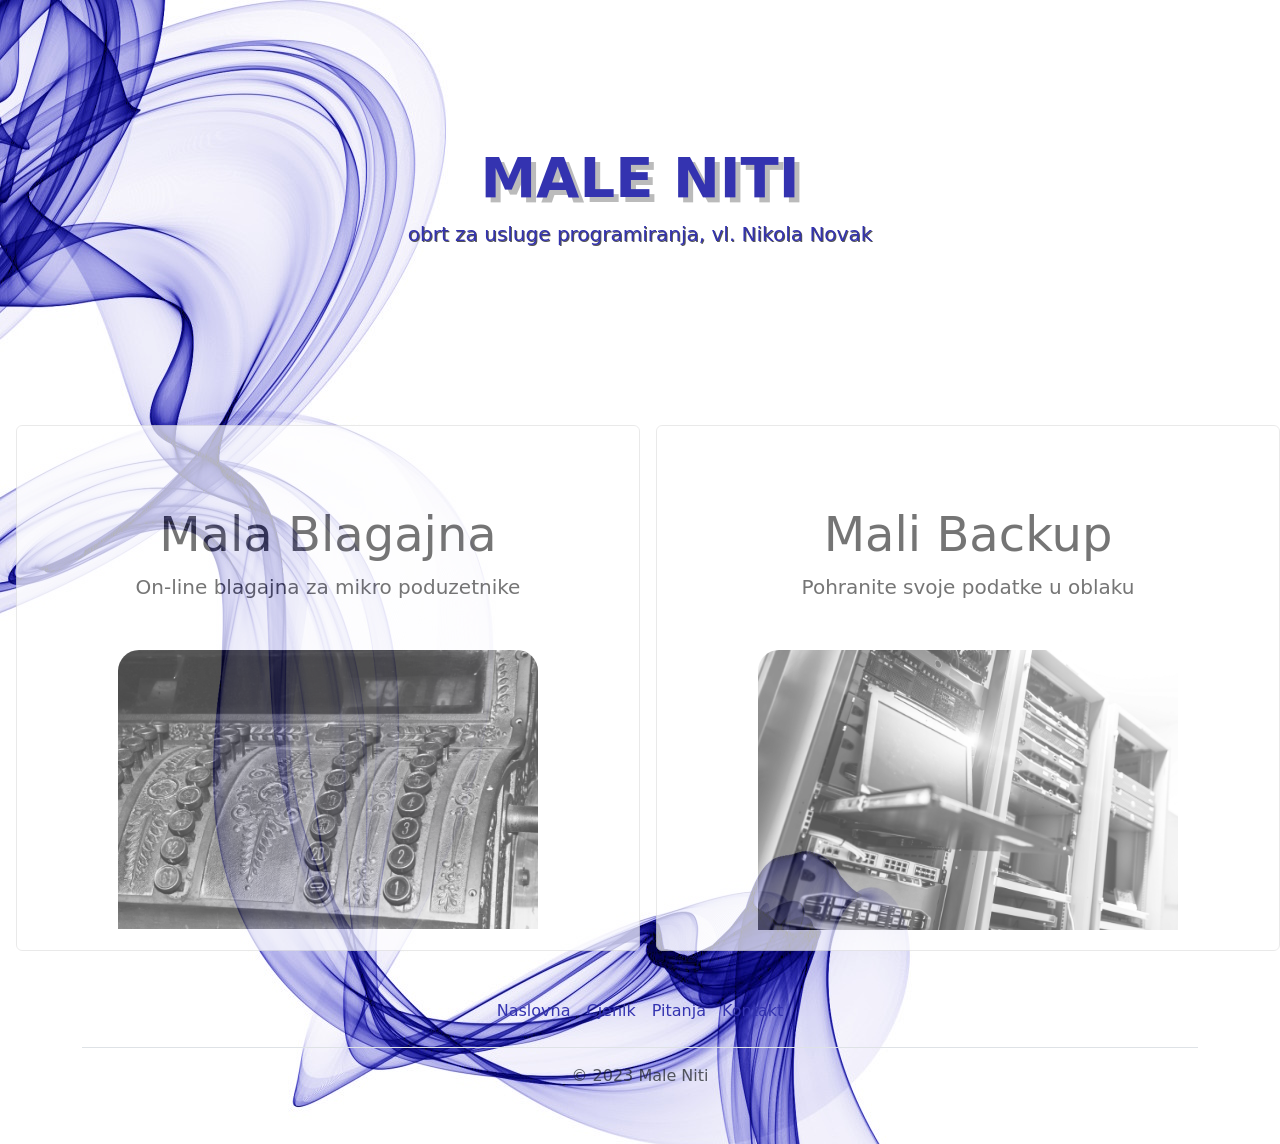
<file: html/index.html>
<!DOCTYPE html>
<html lang="hr">
 <head>
  <meta charset="UTF-8">
  <meta name="viewport" content="width=device-width, initial-scale=1">
  <title>
   Male Niti
  </title>
  <link rel="icon" type="image/x-icon" href="/images/favicon.ico">
  <link href="https://cdn.jsdelivr.net/npm/bootstrap@5.3.0-alpha1/dist/css/bootstrap.min.css" rel="stylesheet" integrity="sha384-GLhlTQ8iRABdZLl6O3oVMWSktQOp6b7In1Zl3/Jr59b6EGGoI1aFkw7cmDA6j6gD" crossorigin="anonymous">
  <link rel='stylesheet' href='styles.css' type='text/css'/>
 </head>
 <body class="maleniti" style="background-image: url(images/cover.jpg);">
 	<a name="#top"/>
 	<main>
   <div class="position-relative overflow-hidden p-3 p-md-5 text-center">
    <div class="col-6 p-lg-5 mx-auto my-5">
     <h1 class="display-4 fw-bold site-title">Male Niti</h1>
     <p class="lead fw-normal site-description">obrt za usluge programiranja, vl. Nikola Novak</p>
    </div>
    <div class="product-device shadow-sm d-none d-md-block"></div>
    <div class="product-device product-device-2 shadow-sm d-none d-md-block"></div>
   </div>
   <div class="d-md-flex flex-md-equal w-100 my-md-3 me-lg-3 col-12">
    <a href="kontakt.html?t=MalaBlagajna&a=Mala Blagajna" class="col">
     <div id="parent" class="bg-white text-mn ms-lg-3 pt-3 px-3 pt-md-5 px-md-5 text-center overflow-hidden hover-opacity hover-grayscale border rounded">
      <div class="my-3 py-3">
       <h2 class="display-5">Mala Blagajna</h2>
       <p class="lead">On-line blagajna za mikro poduzetnike</p>
      </div>
      <div id="zoomed-child" class="bg-white mx-auto background" style="background-image: url(images/register.jpg);"></div>
     </div>
    </a>
    <a href="kontakt.html?t=MaliBackup&a=Mali Backup" class="col">
     <div id="parent" class="bg-white text-mn ms-lg-3 pt-3 px-3 pt-md-5 px-md-5 text-center hover-opacity hover-grayscale border rounded">
      <div class="my-3 p-3">
       <h2 class="display-5">Mali Backup</h2>
       <p class="lead">Pohranite svoje podatke u oblaku</p>
      </div>
      <div id="zoomed-child" class="bg-white mx-auto background" style="background-image: url(images/backup.jpg);"></div>
     </div>
    </a>
   </div>
  </main>
  <div class="container">
   <footer class="py-3 my-4">
    <ul class="nav justify-content-center border-bottom pb-3 mb-3">
     <li class="nav-item"><a href="#top" class="nav-link px-2 text-mn">Naslovna</a></li>
     <li class="nav-item"><a href="cjenik.html" class="nav-link px-2 text-mn">Cjenik</a></li>
     <li class="nav-item"><a href="pitanja.html" class="nav-link px-2 text-mn">Pitanja</a></li>
     <li class="nav-item"><a href="kontakt.html" class="nav-link px-2 text-mn">Kontakt</a></li>
    </ul>
    <p class="text-center text-muted">&copy; 2023 Male Niti</p>
   </footer>
  </div>
  <script src="https://cdn.jsdelivr.net/npm/bootstrap@5.3.0-alpha1/dist/js/bootstrap.bundle.min.js" integrity="sha384-w76AqPfDkMBDXo30jS1Sgez6pr3x5MlQ1ZAGC+nuZB+EYdgRZgiwxhTBTkF7CXvN" crossorigin="anonymous"></script>
 </body>
</html>
</file>
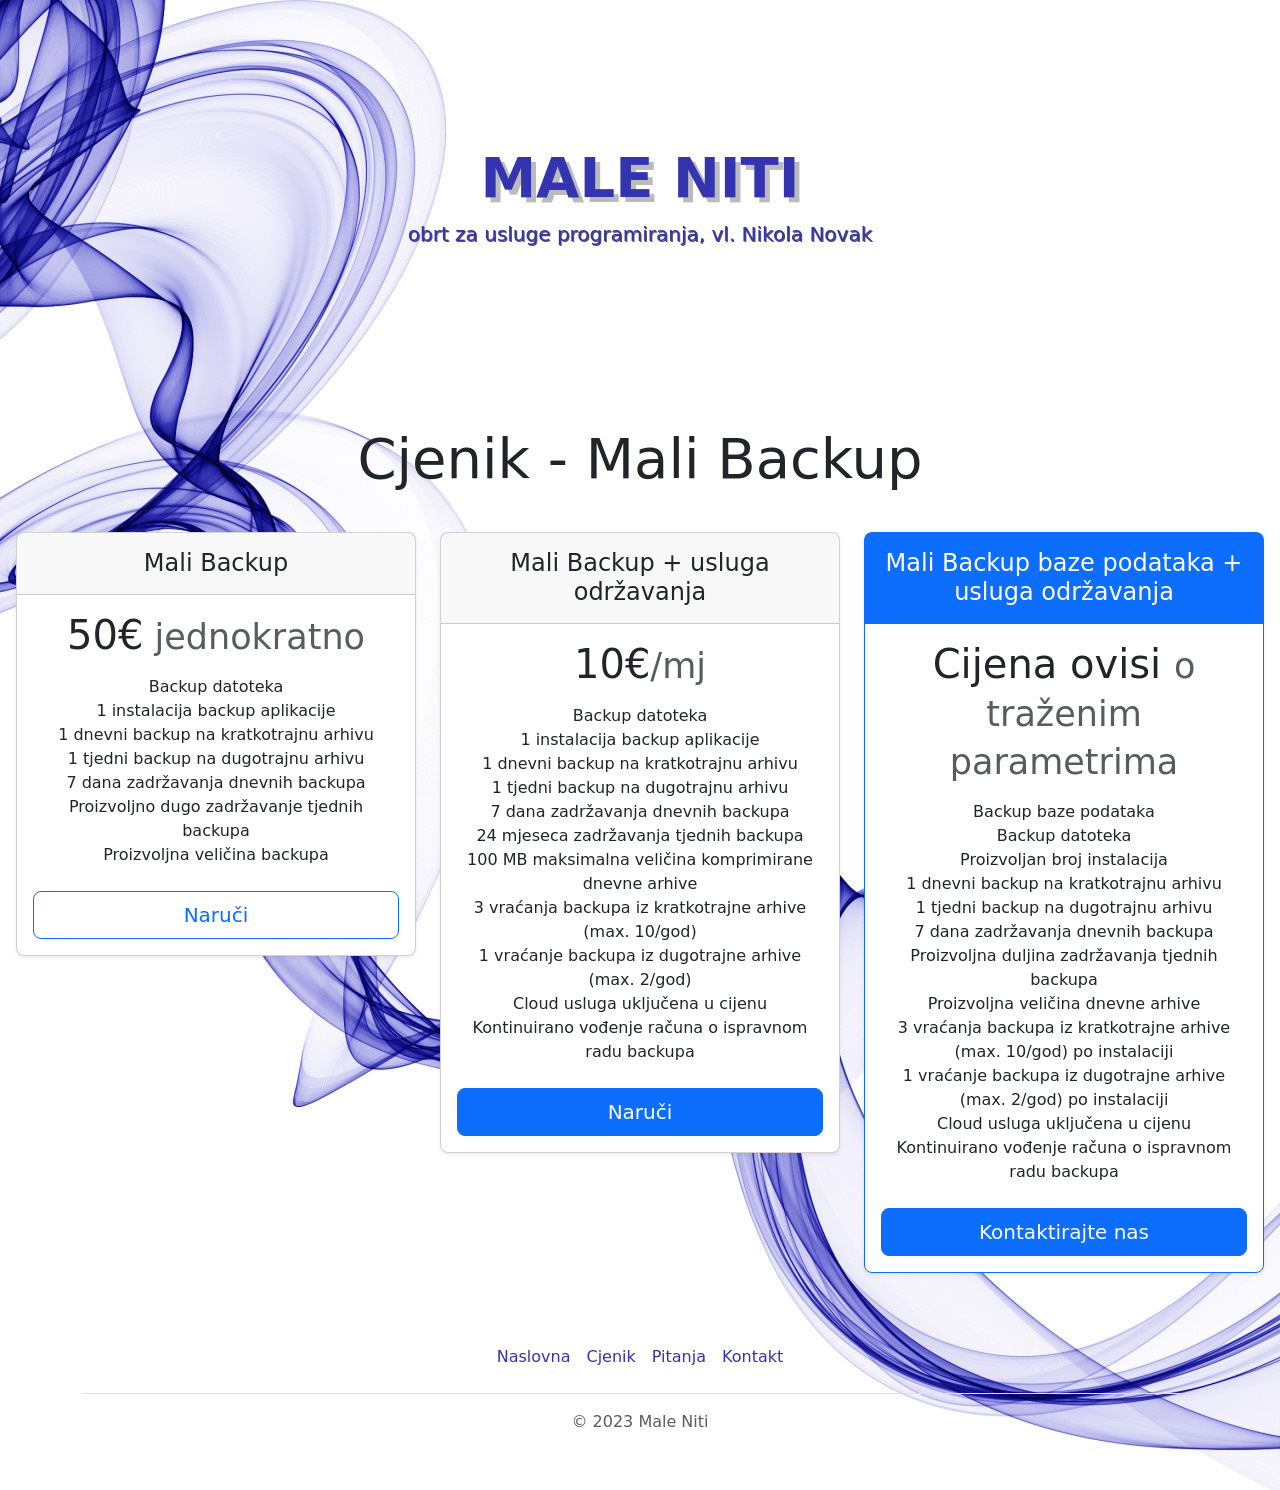
<file: html/cjenik.html>
<!DOCTYPE html>
<html lang="hr">
 <head>
  <meta charset="UTF-8">
  <meta name="viewport" content="width=device-width, initial-scale=1">
  <title>
   Male Niti - Cjenik
  </title>
  <link rel="icon" type="image/x-icon" href="/images/favicon.ico">
  <link href="https://cdn.jsdelivr.net/npm/bootstrap@5.3.0-alpha1/dist/css/bootstrap.min.css" rel="stylesheet" integrity="sha384-GLhlTQ8iRABdZLl6O3oVMWSktQOp6b7In1Zl3/Jr59b6EGGoI1aFkw7cmDA6j6gD" crossorigin="anonymous">
  <link rel='stylesheet' href='styles.css' type='text/css'/>
 </head>
 <body class="maleniti" style="background-image: url(images/cover.jpg);">
  <a name="#top"/>
  <main>
   <div class="position-relative overflow-hidden p-3 p-md-5 text-center">
    <div class="col-6 p-lg-5 mx-auto my-5">
     <a href="index.html"><h1 class="display-4 fw-bold site-title">Male Niti</h1>
     <p class="lead fw-normal site-description">obrt za usluge programiranja, vl. Nikola Novak</p></a>
    </div>
    <div class="product-device shadow-sm d-none d-md-block"></div>
    <div class="product-device product-device-2 shadow-sm d-none d-md-block"></div>
   </div>
   <div class="container-fluid px-3">
    <div class="pricing-header p-3 pb-md-4 mx-auto text-center">
     <h1 class="display-4 fw-normal">Cjenik - Mali Backup</h1>
     <p class="fs-5 text-light"></p>
    </div>
    <div class="row row-cols-1 row-cols-md-3 mb-3 text-center">
     <div class="col">
      <div class="card mb-4 rounded-3 shadow-sm">
       <div class="card-header py-3">
        <h4 class="my-0 fw-normal">Mali Backup</h4>
       </div>
       <div class="card-body">
        <h1 class="card-title pricing-card-title">50€<small class="text-muted fw-light"> jednokratno</small></h1>
        <ul class="list-unstyled mt-3 mb-4">
         <li>Backup datoteka</li>
         <li>1 instalacija backup aplikacije</li>
         <li>1 dnevni backup na kratkotrajnu arhivu</li>
         <li>1 tjedni backup na dugotrajnu arhivu</li>
         <li>7 dana zadržavanja dnevnih backupa</li>
         <li>Proizvoljno dugo zadržavanje tjednih backupa</li>
         <li>Proizvoljna veličina backupa</li>
        </ul>
        <button type="button" class="w-100 btn btn-lg btn-outline-primary" onclick="window.location='kontakt.html?t=MaliBackup1&a=Mali Backup'">Naruči</button>
       </div>
      </div>
     </div>
     <div class="col">
      <div class="card mb-4 rounded-3 shadow-sm">
       <div class="card-header py-3">
        <h4 class="my-0 fw-normal">Mali Backup + usluga održavanja</h4>
       </div>
       <div class="card-body">
        <h1 class="card-title pricing-card-title">10€<small class="text-muted fw-light">/mj</small></h1>
         <ul class="list-unstyled mt-3 mb-4">
         <li>Backup datoteka</li>
         <li>1 instalacija backup aplikacije</li>
         <li>1 dnevni backup na kratkotrajnu arhivu</li>
         <li>1 tjedni backup na dugotrajnu arhivu</li>
         <li>7 dana zadržavanja dnevnih backupa</li>
         <li>24 mjeseca zadržavanja tjednih backupa</li>
         <li>100 MB maksimalna veličina komprimirane dnevne arhive</li>
         <li>3 vraćanja backupa iz kratkotrajne arhive (max. 10/god)</li>
         <li>1 vraćanje backupa iz dugotrajne arhive (max. 2/god)</li>
         <li>Cloud usluga uključena u cijenu</li>
         <li>Kontinuirano vođenje računa o ispravnom radu backupa</li>
        </ul>
        <button type="button" class="w-100 btn btn-lg btn-primary" onclick="window.location='kontakt.html?t=MaliBackup2&a=Mali Backup i usluga održavanja'">Naruči</button>
       </div>
      </div>
     </div>
     <div class="col">
      <div class="card mb-4 rounded-3 shadow-sm border-primary">
       <div class="card-header py-3 text-bg-primary border-primary">
        <h4 class="my-0 fw-normal">Mali Backup baze podataka + usluga održavanja</h4>
       </div>
       <div class="card-body">
        <h1 class="card-title pricing-card-title">Cijena ovisi <small class="text-muted fw-light">o traženim parametrima</small></h1>
        <ul class="list-unstyled mt-3 mb-4">
         <li>Backup baze podataka</li>
         <li>Backup datoteka</li>
         <li>Proizvoljan broj instalacija</li>
         <li>1 dnevni backup na kratkotrajnu arhivu</li>
         <li>1 tjedni backup na dugotrajnu arhivu</li>
         <li>7 dana zadržavanja dnevnih backupa</li>
         <li>Proizvoljna duljina zadržavanja tjednih backupa</li>
         <li>Proizvoljna veličina dnevne arhive</li>
         <li>3 vraćanja backupa iz kratkotrajne arhive (max. 10/god) po instalaciji</li>
         <li>1 vraćanje backupa iz dugotrajne arhive (max. 2/god) po instalaciji</li>
         <li>Cloud usluga uključena u cijenu</li>
         <li>Kontinuirano vođenje računa o ispravnom radu backupa</li>
        </ul>
        <button type="button" class="w-100 btn btn-lg btn-primary" onclick="window.location='kontakt.html?t=MaliBackup3&a=Mali Backup baze podataka i usluga održavanja'">Kontaktirajte nas</button>
       </div>
      </div>
     </div>
    </div>
   </div>
   <!-- <div class="pricing-header p-3 pb-md-4 mx-auto text-center">
    <h1 class="display-4 fw-normal">Cjenik - Mala Blagajna</h1>
    <p class="fs-5 text-light"></p>
   </div>
   <div class="row row-cols-1 row-cols-md-3 mb-3 text-center">
    <div class="col">
    </div>
    <div class="col">
     <div class="card mb-4 rounded-3 shadow-sm">
      <div class="card-header py-3">
       <h4 class="my-0 fw-normal">Dolazi uskoro</h4>
      </div>
      <div class="card-body">
       <h1 class="card-title pricing-card-title">?€<small class="text-muted fw-light">/mj</small></h1>
        <ul class="list-unstyled mt-3 mb-4">
        <li>Sve Vaše mikropoduzetničke potrebe na jednom mjestu</li>
       </ul>
       <button type="button" class="w-100 btn btn-lg btn-primary">Naruči</button>
      </div>
     </div>
    </div>
    <div class="col">
    </div>
   </div> -->
  </main>
  <div class="container">
   <footer class="py-3 my-4">
    <ul class="nav justify-content-center border-bottom pb-3 mb-3">
     <li class="nav-item"><a href="index.html" class="nav-link px-2 text-mn">Naslovna</a></li>
     <li class="nav-item"><a href="#top" class="nav-link px-2 text-mn">Cjenik</a></li>
     <li class="nav-item"><a href="pitanja.html" class="nav-link px-2 text-mn">Pitanja</a></li>
     <li class="nav-item"><a href="kontakt.html" class="nav-link px-2 text-mn">Kontakt</a></li>
    </ul>
    <p class="text-center text-muted">&copy; 2023 Male Niti</p>
   </footer>
  </div>
  <script src="https://cdn.jsdelivr.net/npm/bootstrap@5.3.0-alpha1/dist/js/bootstrap.bundle.min.js" integrity="sha384-w76AqPfDkMBDXo30jS1Sgez6pr3x5MlQ1ZAGC+nuZB+EYdgRZgiwxhTBTkF7CXvN" crossorigin="anonymous"></script>
 </body>
</html>
</file>
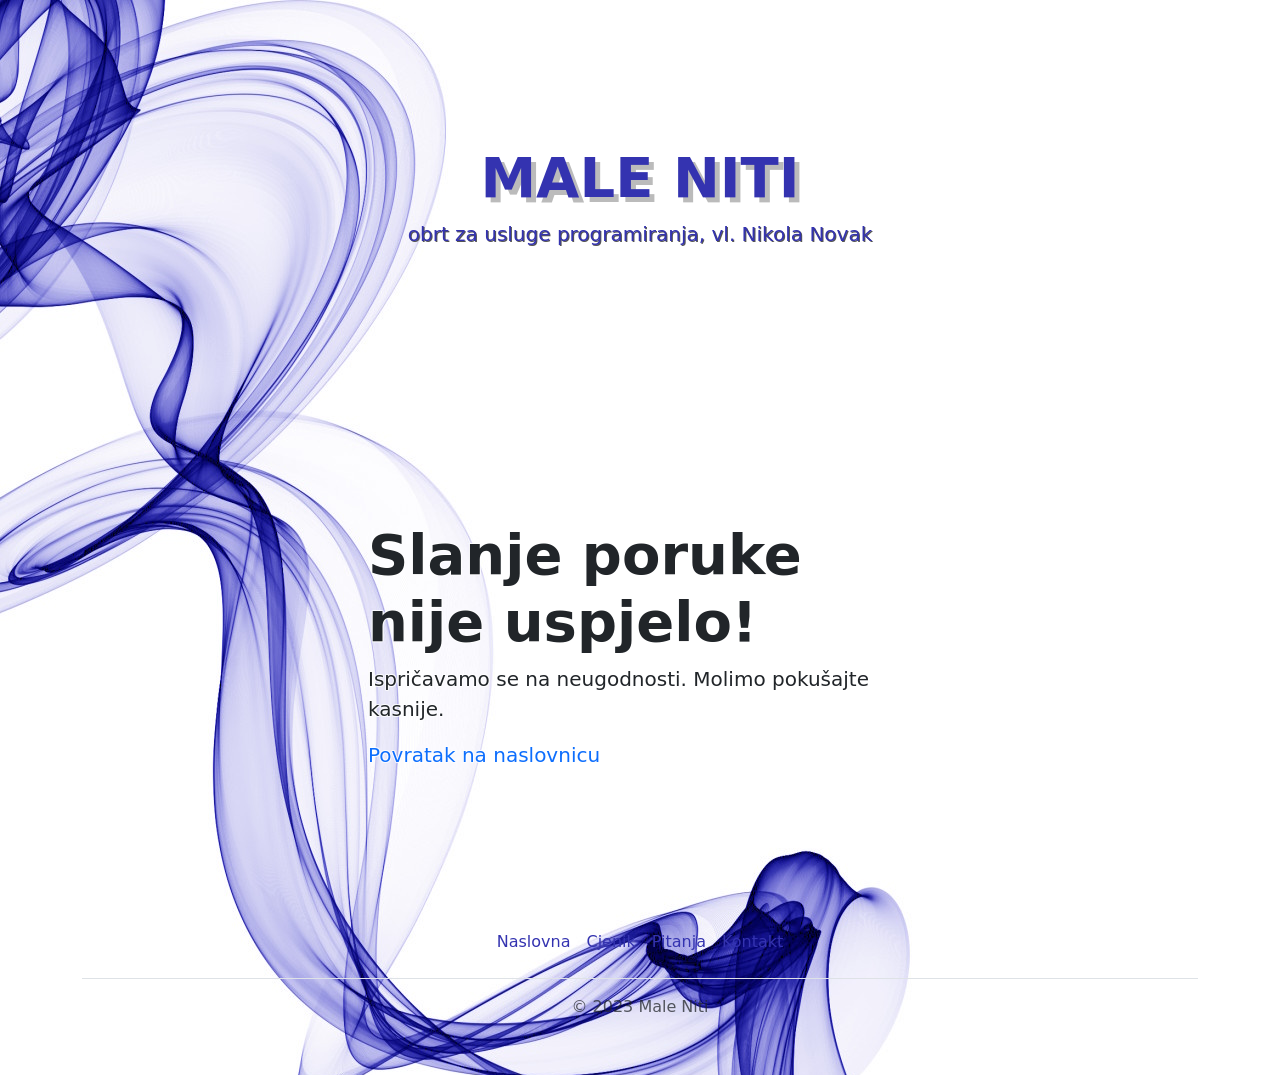
<file: html/fail.html>
<!DOCTYPE html>
<html lang="hr">
 <head>
  <meta charset="UTF-8">
  <meta name="viewport" content="width=device-width, initial-scale=1">
  <title>
   Male Niti
  </title>
  <link rel="icon" type="image/x-icon" href="/images/favicon.ico">
  <link href="https://cdn.jsdelivr.net/npm/bootstrap@5.3.0-alpha1/dist/css/bootstrap.min.css" rel="stylesheet" integrity="sha384-GLhlTQ8iRABdZLl6O3oVMWSktQOp6b7In1Zl3/Jr59b6EGGoI1aFkw7cmDA6j6gD" crossorigin="anonymous">
  <link rel='stylesheet' href='styles.css' type='text/css'/>
 </head>
 <body class="maleniti" style="background-image: url(images/cover.jpg);">
  <a name="#top"/>
  <main>
   <div class="position-relative overflow-hidden p-3 p-md-5 text-center">
    <div class="col-6 p-lg-5 mx-auto my-5">
     <h1 class="display-4 fw-bold site-title">Male Niti</h1>
     <p class="lead fw-normal site-description">obrt za usluge programiranja, vl. Nikola Novak</p>
    </div>
    <div class="product-device shadow-sm d-none d-md-block"></div>
    <div class="product-device product-device-2 shadow-sm d-none d-md-block"></div>
   </div>
   <div class="d-md-flex flex-md-equal w-100 my-md-3 me-lg-3 col-12">
    <div class="col-6 p-lg-5 mx-auto my-5 outline-white">
     <h1 class="display-4 fw-bold">Slanje poruke nije uspjelo!</h1>
     <p class="lead fw-normal">Ispričavamo se na neugodnosti. Molimo pokušajte kasnije.</p>
     <p class="lead fw-normal"><a href="index.html">Povratak na naslovnicu</a></p>
    </div>
   </div>
  </main>
  <div class="container">
   <footer class="py-3 my-4">
    <ul class="nav justify-content-center border-bottom pb-3 mb-3">
     <li class="nav-item"><a href="#top" class="nav-link px-2 text-mn">Naslovna</a></li>
     <li class="nav-item"><a href="cjenik.html" class="nav-link px-2 text-mn">Cjenik</a></li>
     <li class="nav-item"><a href="pitanja.html" class="nav-link px-2 text-mn">Pitanja</a></li>
     <li class="nav-item"><a href="kontakt.html" class="nav-link px-2 text-mn">Kontakt</a></li>
    </ul>
    <p class="text-center text-muted">&copy; 2023 Male Niti</p>
   </footer>
  </div>
  <script src="https://cdn.jsdelivr.net/npm/bootstrap@5.3.0-alpha1/dist/js/bootstrap.bundle.min.js" integrity="sha384-w76AqPfDkMBDXo30jS1Sgez6pr3x5MlQ1ZAGC+nuZB+EYdgRZgiwxhTBTkF7CXvN" crossorigin="anonymous"></script>
 </body>
</html>
</file>
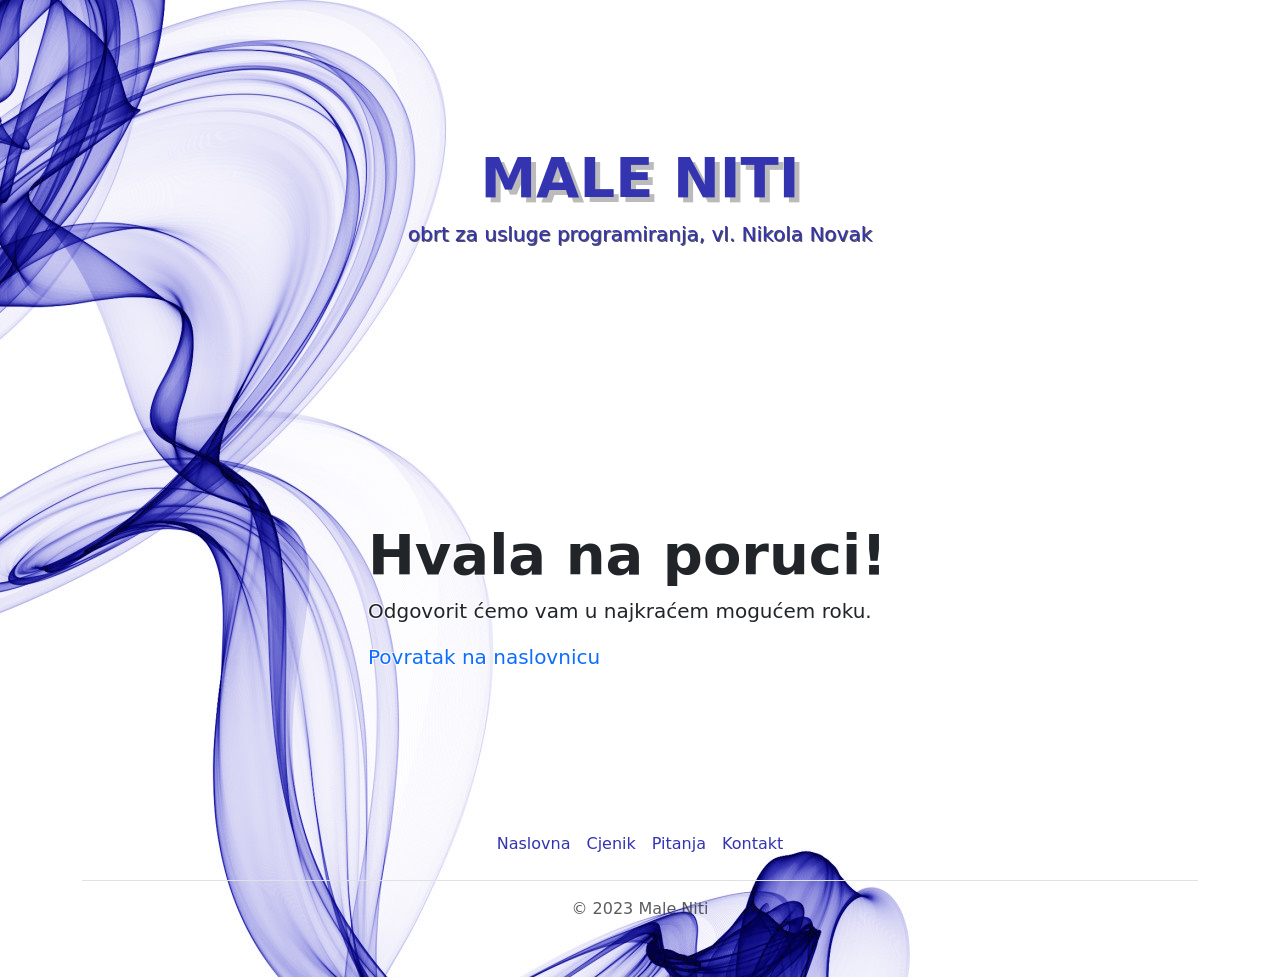
<file: html/hvala.html>
<!DOCTYPE html>
<html lang="hr">
 <head>
  <meta charset="UTF-8">
  <meta name="viewport" content="width=device-width, initial-scale=1">
  <title>
   Male Niti
  </title>
  <link rel="icon" type="image/x-icon" href="/images/favicon.ico">
  <link href="https://cdn.jsdelivr.net/npm/bootstrap@5.3.0-alpha1/dist/css/bootstrap.min.css" rel="stylesheet" integrity="sha384-GLhlTQ8iRABdZLl6O3oVMWSktQOp6b7In1Zl3/Jr59b6EGGoI1aFkw7cmDA6j6gD" crossorigin="anonymous">
  <link rel='stylesheet' href='styles.css' type='text/css'/>
 </head>
 <body class="maleniti" style="background-image: url(images/cover.jpg);">
  <a name="#top"/>
  <main>
   <div class="position-relative overflow-hidden p-3 p-md-5 text-center">
    <div class="col-6 p-lg-5 mx-auto my-5">
     <h1 class="display-4 fw-bold site-title">Male Niti</h1>
     <p class="lead fw-normal site-description">obrt za usluge programiranja, vl. Nikola Novak</p>
    </div>
    <div class="product-device shadow-sm d-none d-md-block"></div>
    <div class="product-device product-device-2 shadow-sm d-none d-md-block"></div>
   </div>
   <div class="d-md-flex flex-md-equal w-100 my-md-3 me-lg-3 col-12">
    <div class="col-6 p-lg-5 mx-auto my-5 outline-white">
     <h1 class="display-4 fw-bold">Hvala na poruci!</h1>
     <p class="lead fw-normal">Odgovorit ćemo vam u najkraćem mogućem roku.</p>
     <p class="lead fw-normal"><a href="index.html">Povratak na naslovnicu</a></p>
    </div>
   </div>
  </main>
  <div class="container">
   <footer class="py-3 my-4">
    <ul class="nav justify-content-center border-bottom pb-3 mb-3">
     <li class="nav-item"><a href="#top" class="nav-link px-2 text-mn">Naslovna</a></li>
     <li class="nav-item"><a href="cjenik.html" class="nav-link px-2 text-mn">Cjenik</a></li>
     <li class="nav-item"><a href="pitanja.html" class="nav-link px-2 text-mn">Pitanja</a></li>
     <li class="nav-item"><a href="kontakt.html" class="nav-link px-2 text-mn">Kontakt</a></li>
    </ul>
    <p class="text-center text-muted">&copy; 2023 Male Niti</p>
   </footer>
  </div>
  <script src="https://cdn.jsdelivr.net/npm/bootstrap@5.3.0-alpha1/dist/js/bootstrap.bundle.min.js" integrity="sha384-w76AqPfDkMBDXo30jS1Sgez6pr3x5MlQ1ZAGC+nuZB+EYdgRZgiwxhTBTkF7CXvN" crossorigin="anonymous"></script>
 </body>
</html>
</file>
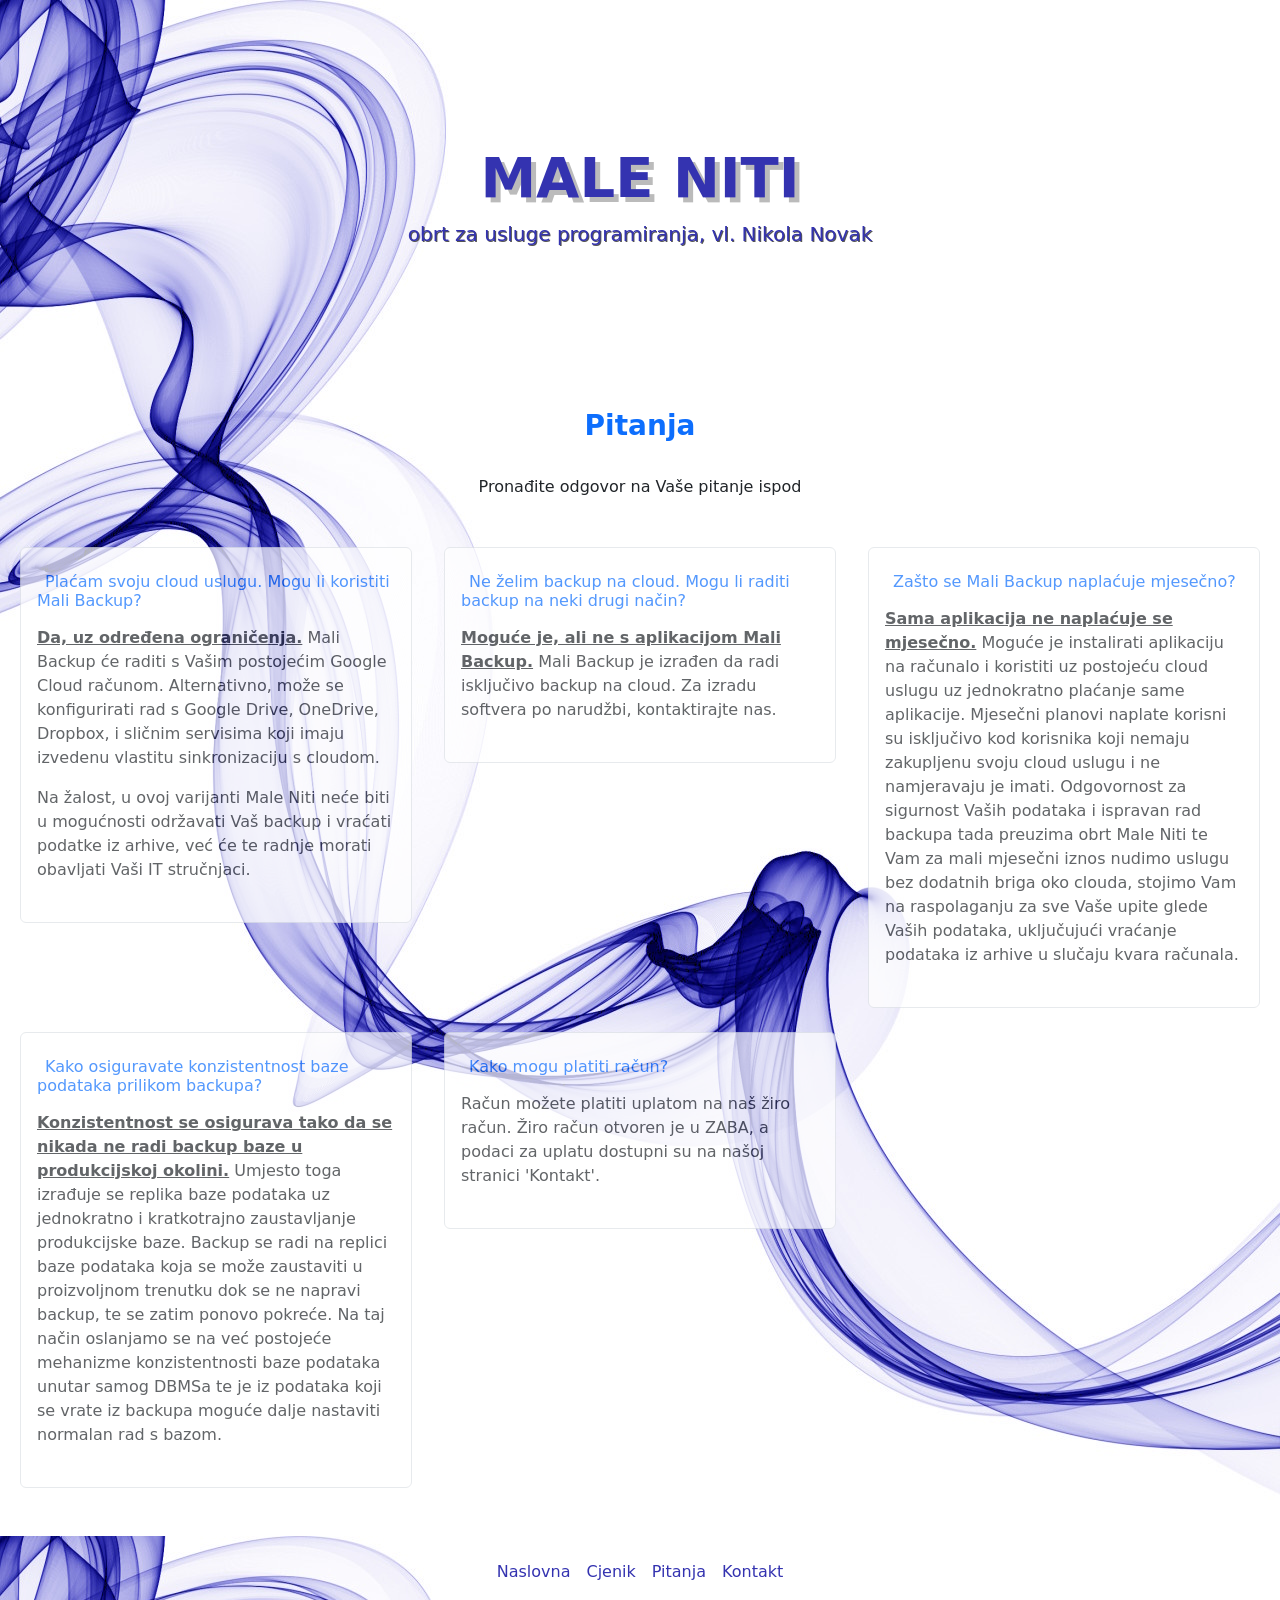
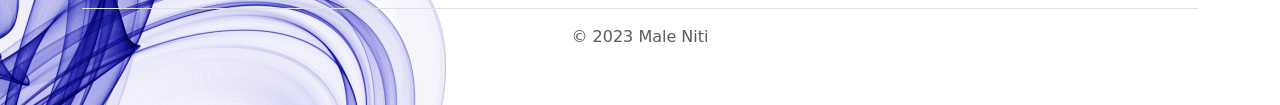
<file: html/pitanja.html>
<!DOCTYPE html>
<html lang="hr">
 <head>
  <meta charset="UTF-8">
  <meta name="viewport" content="width=device-width, initial-scale=1">
  <title>
   Male Niti - Pitanja
  </title>
  <link rel="icon" type="image/x-icon" href="/images/favicon.ico">
  <link href="https://cdn.jsdelivr.net/npm/bootstrap@5.3.0-alpha1/dist/css/bootstrap.min.css" rel="stylesheet" integrity="sha384-GLhlTQ8iRABdZLl6O3oVMWSktQOp6b7In1Zl3/Jr59b6EGGoI1aFkw7cmDA6j6gD" crossorigin="anonymous">
  <link rel='stylesheet' href='styles.css' type='text/css'/>
 </head>
 <body class="maleniti" style="background-image: url(images/cover.jpg);">
  <a name="#top"/>
  <main>
   <div class="position-relative overflow-hidden p-3 p-md-5 text-center">
    <div class="col-6 p-lg-5 mx-auto my-5">
     <a href="index.html"><h1 class="display-4 fw-bold site-title">Male Niti</h1>
     <p class="lead fw-normal site-description">obrt za usluge programiranja, vl. Nikola Novak</p></a>
    </div>
    <div class="product-device shadow-sm d-none d-md-block"></div>
    <div class="product-device product-device-2 shadow-sm d-none d-md-block"></div>
   </div>
   <section class="px-3">
    <h3 class="text-center mb-4 pb-2 text-primary fw-bold">Pitanja</h3>
    <p class="text-center mb-5">Pronađite odgovor na Vaše pitanje ispod</p>
    <div class="row">
     <div class="col-md-6 col-lg-4 mb-4">
      <div class="mx-1 px-3 py-4 border rounded maleniti hover-opacity">
       <h6 class="mb-3 text-primary"><i class="far fa-paper-plane text-primary pe-2"></i>Plaćam svoju cloud uslugu. Mogu li koristiti Mali Backup?</h6>
       <p><strong><u>Da, uz određena ograničenja.</u></strong> Mali Backup će raditi s Vašim postojećim Google Cloud računom. Alternativno, može se konfigurirati rad s Google Drive, OneDrive, Dropbox, i sličnim servisima koji imaju izvedenu vlastitu sinkronizaciju s cloudom.</p>
       <p>Na žalost, u ovoj varijanti Male Niti neće biti u mogućnosti održavati Vaš backup i vraćati podatke iz arhive, već će te radnje morati obavljati Vaši IT stručnjaci.</p>
      </div>
     </div>
     <div class="col-md-6 col-lg-4 mb-4">
      <div class="mx-1 px-3 py-4 border rounded maleniti hover-opacity">
       <h6 class="mb-3 text-primary"><i class="far fa-paper-plane text-primary pe-2"></i>Ne želim backup na cloud. Mogu li raditi backup na neki drugi način?</h6>
       <p><strong><u>Moguće je, ali ne s aplikacijom Mali Backup.</u></strong> Mali Backup je izrađen da radi isključivo backup na cloud. Za izradu softvera po narudžbi, kontaktirajte nas.</p>
      </div>
     </div>
     <div class="col-md-6 col-lg-4 mb-4">
      <div class="mx-1 px-3 py-4 border rounded maleniti hover-opacity">
       <h6 class="mb-3 text-primary"><i class="far fa-paper-plane text-primary pe-2"></i>Zašto se Mali Backup naplaćuje mjesečno?</h6>
       <p><strong><u>Sama aplikacija ne naplaćuje se mjesečno.</u></strong> Moguće je instalirati aplikaciju na računalo i koristiti uz postojeću cloud uslugu uz jednokratno plaćanje same aplikacije. Mjesečni planovi naplate korisni su isključivo kod korisnika koji nemaju zakupljenu svoju cloud uslugu i ne namjeravaju je imati. Odgovornost za sigurnost Vaših podataka i ispravan rad backupa tada preuzima obrt Male Niti te Vam za mali mjesečni iznos nudimo uslugu bez dodatnih briga oko clouda, stojimo Vam na raspolaganju za sve Vaše upite glede Vaših podataka, uključujući vraćanje podataka iz arhive u slučaju kvara računala.</p>
      </div>
     </div>
     <div class="col-md-6 col-lg-4 mb-4">
      <div class="mx-1 px-3 py-4 border rounded maleniti hover-opacity">
       <h6 class="mb-3 text-primary"><i class="far fa-paper-plane text-primary pe-2"></i>Kako osiguravate konzistentnost baze podataka prilikom backupa?</h6>
       <p><strong><u>Konzistentnost se osigurava tako da se nikada ne radi backup baze u produkcijskoj okolini.</u></strong> Umjesto toga izrađuje se replika baze podataka uz jednokratno i kratkotrajno zaustavljanje produkcijske baze. Backup se radi na replici baze podataka koja se može zaustaviti u proizvoljnom trenutku dok se ne napravi backup, te se zatim ponovo pokreće. Na taj način oslanjamo se na već postojeće mehanizme konzistentnosti baze podataka unutar samog DBMSa te je iz podataka koji se vrate iz backupa moguće dalje nastaviti normalan rad s bazom.</p>
      </div>
     </div>
     <div class="col-md-6 col-lg-4 mb-4">
      <div class="mx-1 px-3 py-4 border rounded maleniti hover-opacity">
       <h6 class="mb-3 text-primary"><i class="far fa-paper-plane text-primary pe-2"></i>Kako mogu platiti račun?</h6>
       <p>Račun možete platiti uplatom na naš žiro račun. Žiro račun otvoren je u ZABA, a podaci za uplatu dostupni su na našoj stranici 'Kontakt'.</p>
      </div>
     </div>
    </div>
   </section>
  </main>
  <div class="container">
   <footer class="py-3 my-4">
    <ul class="nav justify-content-center border-bottom pb-3 mb-3">
     <li class="nav-item"><a href="index.html" class="nav-link px-2 text-mn">Naslovna</a></li>
     <li class="nav-item"><a href="cjenik.html" class="nav-link px-2 text-mn">Cjenik</a></li>
     <li class="nav-item"><a href="#top" class="nav-link px-2 text-mn">Pitanja</a></li>
     <li class="nav-item"><a href="kontakt.html" class="nav-link px-2 text-mn">Kontakt</a></li>
    </ul>
    <p class="text-center text-muted">&copy; 2023 Male Niti</p>
   </footer>
  </div>
  <script src="https://cdn.jsdelivr.net/npm/bootstrap@5.3.0-alpha1/dist/js/bootstrap.bundle.min.js" integrity="sha384-w76AqPfDkMBDXo30jS1Sgez6pr3x5MlQ1ZAGC+nuZB+EYdgRZgiwxhTBTkF7CXvN" crossorigin="anonymous"></script>
 </body>
</html>
</file>
<file: html/styles.css>
@charset "UTF-8";

.maleniti { background-color: #FFF }

.site-title {
 color: #3433B0;
 text-transform: uppercase;
 text-shadow: 5px 5px #BBB;
 font-size: ;
}

.site-description {
 color: #3433B0;
 text-shadow: 1px 1px #555;
}

.text-mn, .text-mn:hover {
 color: #3433B0;
}

.contact-background {
 opacity: 80%;
}

.hover-opacity {
 transition: opacity .5s ease;
 opacity: 70%;
}
.hover-grayscale {
 filter: grayscale(1);
 transition: all .5s ease;
}
.hover-opacity:hover {
 opacity: 100%;
}
.hover-grayscale:hover {
 filter: grayscale(0);
}
.background {
 height: 300px;
 width: 80%;
 border-radius: 21px 21px 0 0; 
 background-repeat: no-repeat;
 background-size: 100%;
 background-position: top center;
}

a {
 text-decoration: none;
}

.outline-white {
 text-shadow: 1px 1px #ffffff80, 1px -1px #ffffff80, -1px 1px #ffffff80, -1px -1px #ffffff80, 1px 0px #ffffff80, 0px 1px #ffffff80, -1px 0px #ffffff80, 0px -1px #ffffff80;
}

#zoomed-child {
 transition-property: background-size;
 transition-duration: .5s;
 transition-timing-function: ease;
}
#parent:hover > #zoomed-child {
 background-size: 120%;
}

@media (pointer: coarse) {
 .hover-opacity {
  opacity: 100%;
 }
 .hover-grayscale {
  filter: none;
 }
}
</file>
